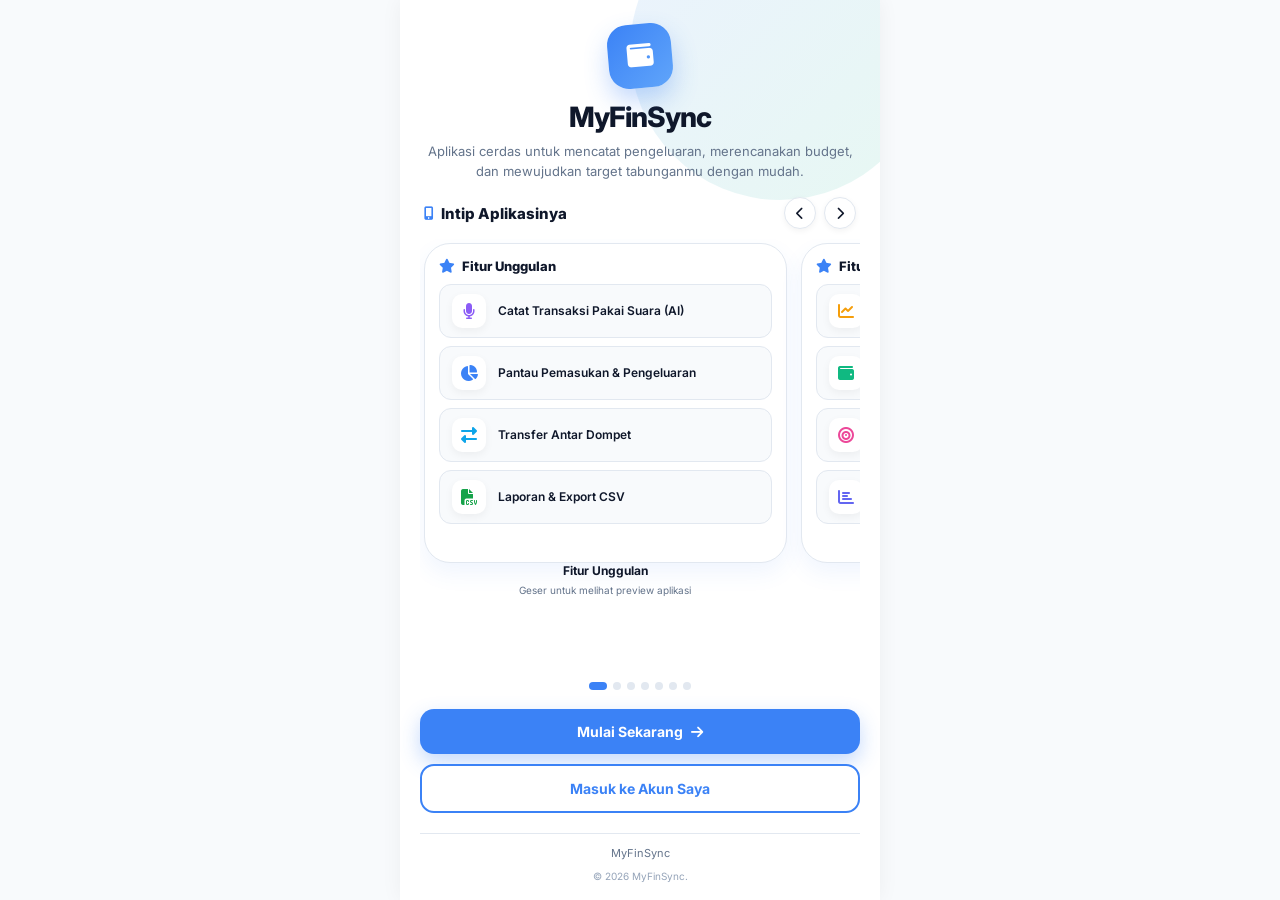
<file: index.html>
﻿<!DOCTYPE html>
<html lang="id">
<head>
  <meta charset="UTF-8">
  <meta name="viewport" content="width=device-width, initial-scale=1.0, maximum-scale=1.0, user-scalable=no">
  <title>MyFinSync - Pencatatan Keuangan</title>
    
  <link rel="icon" type="image/png" href="assets/favicon.png">
  <link rel="manifest" href="manifest.json">
  <meta name="theme-color" content="#3b82f6">
  
  <link rel="stylesheet" href="https://cdnjs.cloudflare.com/ajax/libs/font-awesome/6.4.0/css/all.min.css">
  
  <style>
    @import url('https://fonts.googleapis.com/css2?family=Inter:wght@400;600;700;800&display=swap');

    :root {
      --bg-color: #f8fafc;
      --text-main: #0f172a;
      --text-muted: #64748b;
      --primary: #3b82f6;
      --primary-hover: #2563eb;
      --card-bg: #ffffff;
      --border: #e2e8f0;
      --green: #10b981;
      --red: #ef4444;
    }

    * { margin: 0; padding: 0; box-sizing: border-box; font-family: 'Inter', sans-serif; }

    body {
      background: var(--bg-color);
      display: flex;
      justify-content: center;
      align-items: flex-start;
      min-height: 100vh;
      color: var(--text-main);
    }

    .mobile-wrapper {
      width: 100%;
      max-width: 480px;
      min-height: 100vh;
      background: var(--card-bg);
      display: flex;
      flex-direction: column;
      box-shadow: 0 0 20px rgba(0,0,0,0.05);
      position: relative;
      overflow: hidden;
    }

    /* Latar Belakang Dekoratif Abstrak */
    .bg-shape {
      position: absolute;
      top: -100px;
      right: -50px;
      width: 300px;
      height: 300px;
      background: linear-gradient(135deg, rgba(59, 130, 246, 0.1), rgba(16, 185, 129, 0.1));
      border-radius: 50%;
      z-index: 0;
    }

    .content {
      position: relative;
      z-index: 1;
      flex: 1;
      display: flex;
      flex-direction: column;
      padding: 24px 20px 16px;
      text-align: center;
    }

    /* Ikon Logo Besar di Tengah */
    .hero-icon {
      width: 64px;
      height: 64px;
      background: linear-gradient(135deg, var(--primary), #60a5fa);
      color: white;
      border-radius: 20px;
      display: flex;
      justify-content: center;
      align-items: center;
      font-size: 26px;
      margin: 0 auto 12px auto;
      box-shadow: 0 12px 24px rgba(59, 130, 246, 0.3);
      transform: rotate(-5deg);
    }

    h1 {
      font-size: 28px;
      font-weight: 800;
      letter-spacing: -1px;
      margin-bottom: 8px;
      color: var(--text-main);
    }

    .tagline {
      font-size: 13px;
      color: var(--text-muted);
      line-height: 1.5;
      margin-bottom: 16px;
    }

    /* =========================
       CAROUSEL SNEAK PEEK
    ========================= */
    .peek-section {
      position: relative;
      margin-bottom: 12px;
    }

    .peek-header {
      display: flex;
      align-items: center;
      justify-content: space-between;
      margin-bottom: 10px;
      padding: 0 4px;
    }
    .peek-header h2 {
      font-size: 15px;
      font-weight: 800;
      color: var(--text-main);
      display: flex;
      align-items: center;
      gap: 7px;
    }
    .peek-header h2 i { color: var(--primary); font-size: 13px; }
    .peek-nav {
      display: flex;
      gap: 8px;
    }
    .peek-arrow {
      width: 32px;
      height: 32px;
      border-radius: 50%;
      border: 1px solid var(--border);
      background: white;
      color: var(--text-main);
      font-size: 13px;
      cursor: pointer;
      display: flex;
      align-items: center;
      justify-content: center;
      transition: 0.2s;
      box-shadow: 0 2px 6px rgba(0,0,0,0.05);
    }
    .peek-arrow:active { background: var(--primary); color: white; border-color: var(--primary); }

    .peek-track {
      display: flex;
      overflow-x: auto;
      scroll-snap-type: x mandatory;
      scrollbar-width: none;
      -webkit-overflow-scrolling: touch;
      gap: 14px;
      padding: 4px;
    }
    .peek-track::-webkit-scrollbar { display: none; }

    .peek-slide {
      min-width: 84%;
      scroll-snap-align: center;
      flex-shrink: 0;
    }

    /* Frame HP */
    .peek-phone {
      background: #f1f5f9;
      border: 6px solid #cbd5e1;
      border-radius: 26px;
      padding: 10px;
      box-shadow: 0 10px 22px rgba(59, 130, 246, 0.08);
      margin-bottom: 10px;
      animation: float 4s ease-in-out infinite;
    }
    .peek-phone.slow { animation-delay: 2s; }
    @keyframes float {
      0%, 100% { transform: translateY(0); }
      50% { transform: translateY(-6px); }
    }

    .phone-screen {
      background: white;
      border-radius: 18px;
      padding: 12px;
      text-align: left;
      min-height: 320px;
      display: flex;
      flex-direction: column;
    }

    /* Status bar dalam mockup */
    .m-status {
      display: flex;
      align-items: center;
      gap: 4px;
      margin-bottom: 6px;
    }
    .m-status .notch {
      width: 46px;
      height: 8px;
      background: #0f172a;
      border-radius: 99px;
      margin: 0 auto;
    }
    .m-status .time { font-size: 9px; font-weight: 700; color: var(--text-main); }

    /* Kartu saldo (Dashboard) */
    .m-balance {
      background: linear-gradient(135deg, #3b82f6, #60a5fa);
      border-radius: 14px;
      padding: 10px;
      color: white;
      margin-bottom: 8px;
    }
    .m-balance .label { font-size: 9px; opacity: 0.85; display: flex; justify-content: space-between; align-items: center; }
    .m-balance .amount { font-size: 17px; font-weight: 800; margin: 4px 0 8px; }
    .m-badges { display: flex; gap: 6px; }
    .m-badge { flex: 1; background: rgba(255,255,255,0.15); border-radius: 8px; padding: 6px; }
    .m-badge p { font-size: 7px; opacity: 0.85; }
    .m-badge b { font-size: 10px; font-weight: 800; }

    /* Donut chart */
    .m-donut-wrap { display: flex; align-items: center; gap: 12px; margin-bottom: 6px; }
    .m-donut {
      width: 62px;
      height: 62px;
      border-radius: 50%;
      background: conic-gradient(#10b981 0 65%, #ef4444 65% 100%);
      position: relative;
      flex-shrink: 0;
    }
    .m-donut::after {
      content: '';
      position: absolute;
      inset: 12px;
      background: white;
      border-radius: 50%;
    }
    .m-legend { display: flex; flex-direction: column; gap: 4px; }
    .m-legend span { font-size: 9px; color: var(--text-muted); display: flex; align-items: center; gap: 5px; }
    .m-legend i { width: 8px; height: 8px; border-radius: 50%; display: inline-block; }
    .m-legend b { color: var(--text-main); }

    /* Baris transaksi mockup */
    .m-trx { display: flex; justify-content: space-between; align-items: center; padding: 7px 0; border-bottom: 1px solid #f1f5f9; }
    .m-trx:last-child { border-bottom: none; }
    .m-trx .dot { width: 24px; height: 24px; border-radius: 7px; display: flex; align-items: center; justify-content: center; font-size: 9px; }
    .m-trx .dot.g { background: #d1fae5; color: var(--green); }
    .m-trx .dot.r { background: #fee2e2; color: var(--red); }
    .m-trx .info { flex: 1; margin-left: 8px; }
    .m-trx .info b { display: block; font-size: 9px; color: var(--text-main); }
    .m-trx .info small { font-size: 7px; color: var(--text-muted); }
    .m-trx .amt { font-size: 9px; font-weight: 700; }
    .m-trx .amt.g { color: var(--green); }
    .m-trx .amt.r { color: var(--red); }

    /* Mini bottom nav */
    .m-nav {
      display: flex;
      justify-content: space-around;
      align-items: center;
      padding: 8px 4px 2px;
      border-top: 1px solid #f1f5f9;
      margin-top: 10px;
    }
    .m-nav span { display: flex; flex-direction: column; align-items: center; gap: 2px; font-size: 6px; color: var(--text-muted); }
    .m-nav span i { font-size: 10px; }
    .m-nav span.active { color: var(--primary); }
    .m-nav .fab { width: 26px; height: 26px; border-radius: 50%; background: var(--primary); color: white; display: flex; align-items: center; justify-content: center; font-size: 10px; }
    .m-nav { margin-top: auto; }

    /* Ringkasan mockup (Laporan) */
    .m-head { display: flex; justify-content: space-between; align-items: center; margin-bottom: 6px; }
    .m-head b { font-size: 11px; color: var(--text-main); }
    .m-chip { font-size: 7px; background: #eef2f7; padding: 4px 8px; border-radius: 99px; color: var(--text-main); font-weight: 600; }
    .m-grid { display: grid; grid-template-columns: 1fr 1fr; gap: 8px; margin-bottom: 6px; }
    .m-box { background: #f8fafc; border: 1px solid var(--border); border-radius: 10px; padding: 7px; text-align: center; }
    .m-box p { font-size: 7px; color: var(--text-muted); text-transform: uppercase; letter-spacing: 0.4px; }
    .m-box b { font-size: 11px; font-weight: 800; }
    .m-box .g { color: var(--green); }
    .m-box .r { color: var(--red); }
    .m-box.net { grid-column: 1 / -1; background: linear-gradient(135deg, #f8fafc, #f1f5f9); }
    .m-box.net b { color: var(--primary); }

    /* Target mockup */
    .m-goal { border: 1px solid var(--border); border-radius: 12px; padding: 9px; margin-bottom: 6px; }
    .m-goal .row { display: flex; justify-content: space-between; align-items: center; margin-bottom: 6px; }
    .m-goal .row b { font-size: 10px; color: var(--text-main); }
    .m-goal .row small { font-size: 7px; color: var(--text-muted); }
    .m-bar { height: 6px; background: #f1f5f9; border-radius: 99px; overflow: hidden; margin-bottom: 9px; }
    .m-bar > div { height: 100%; border-radius: 99px; background: linear-gradient(90deg, #0ea5e9, #3b82f6); width: 62%; }
    .m-actions { display: flex; gap: 7px; }
    .m-actions .btn { flex: 1; padding: 7px; border-radius: 8px; font-size: 8px; font-weight: 700; text-align: center; }
    .m-actions .btn.g { background: #d1fae5; color: var(--green); }
    .m-actions .btn.y { background: #fef3c7; color: #b45309; }

    /* Planner mockup */
    .m-target-card { border-radius: 12px; padding: 9px; color: white; margin-bottom: 6px; }
    .m-target-card p { font-size: 7px; opacity: 0.9; }
    .m-target-card b { font-size: 13px; font-weight: 800; }
    .m-target-card.purple { background: linear-gradient(135deg, #8b5cf6, #c084fc); }
    .m-target-card.amber { background: linear-gradient(135deg, #f59e0b, #fcd34d); }

    /* Transfer mockup */
    .m-transfer-box { background: #f8fafc; border: 1px solid var(--border); border-radius: 12px; padding: 9px; margin-bottom: 6px; }
    .m-transfer-row { display: flex; align-items: center; justify-content: space-between; gap: 6px; margin-bottom: 6px; }
    .m-wallet { flex: 1; background: white; border: 1px solid var(--border); border-radius: 9px; padding: 8px; text-align: center; }
    .m-wallet i { color: var(--primary); font-size: 11px; margin-bottom: 2px; display: block; }
    .m-wallet b { font-size: 9px; display: block; color: var(--text-main); }
    .m-wallet small { font-size: 7px; color: var(--text-muted); }
    .m-arrow { color: var(--primary); font-size: 13px; }
    .m-field { background: white; border: 1px solid var(--border); border-radius: 9px; padding: 8px 10px; font-size: 11px; font-weight: 700; color: var(--primary); margin-bottom: 6px; }
    .m-submit { background: var(--primary); color: white; border-radius: 10px; padding: 10px; font-size: 10px; font-weight: 800; text-align: center; box-shadow: 0 6px 14px rgba(59,130,246,0.3); }

    /* Caption slide */
    .peek-caption { text-align: center; }
    .peek-caption b { display: block; font-size: 12px; color: var(--text-main); }
    .peek-caption small { font-size: 10px; color: var(--text-muted); }

    /* Slide Fitur Unggulan */
    .feature-slide-card {
      background: white;
      border: 1px solid var(--border);
      border-radius: 26px;
      padding: 14px;
      box-shadow: 0 10px 22px rgba(59, 130, 246, 0.08);
      animation: float 4s ease-in-out infinite;
      min-height: 320px;
      display: flex;
      flex-direction: column;
    }
    .feature-slide-card .fs-title {
      display: flex;
      align-items: center;
      gap: 7px;
      font-size: 13px;
      font-weight: 800;
      color: var(--text-main);
      margin-bottom: 10px;
    }
    .feature-slide-card .fs-title i { color: var(--primary); font-size: 14px; }
    .feature-list { display: flex; flex-direction: column; gap: 8px; }
    .feature-row {
      display: flex;
      align-items: center;
      gap: 12px;
      background: var(--bg-color);
      border: 1px solid var(--border);
      border-radius: 12px;
      padding: 9px 12px;
    }
    .feature-row i {
      font-size: 16px;
      width: 34px;
      height: 34px;
      flex-shrink: 0;
      display: flex;
      align-items: center;
      justify-content: center;
      background: white;
      border-radius: 10px;
      box-shadow: 0 3px 8px rgba(0,0,0,0.05);
    }
    .feature-row span { font-size: 12px; font-weight: 600; color: var(--text-main); line-height: 1.3; }

    /* Dots */
    .peek-dots { display: flex; justify-content: center; gap: 6px; margin-top: 8px; }
    .peek-dot { width: 8px; height: 8px; border-radius: 99px; background: #e2e8f0; border: none; cursor: pointer; transition: 0.3s; padding: 0; }
    .peek-dot.active { background: var(--primary); width: 18px; }

    /* =========================
       DAFTAR FITUR
    ========================= */
    .features {
      display: flex;
      flex-direction: column;
      gap: 11px;
      margin-bottom: 32px;
      text-align: left;
    }

    .feature-item {
      display: flex;
      align-items: center;
      gap: 13px;
      padding: 13px;
      background: var(--bg-color);
      border-radius: 14px;
      border: 1px solid #e2e8f0;
    }

    .feature-item i {
      font-size: 16px;
      background: white;
      width: 36px;
      height: 36px;
      display: flex;
      justify-content: center;
      align-items: center;
      border-radius: 10px;
      box-shadow: 0 4px 10px rgba(0,0,0,0.05);
    }

    .feature-item span {
      font-weight: 600;
      font-size: 13px;
      color: var(--text-main);
    }

    /* Tombol Aksi */
    .btn-primary {
      display: block;
      width: 100%;
      padding: 14px;
      background: var(--primary);
      color: white;
      border: none;
      border-radius: 14px;
      font-size: 14px;
      font-weight: 700;
      text-decoration: none;
      margin-bottom: 10px;
      transition: 0.3s;
      box-shadow: 0 8px 20px rgba(59, 130, 246, 0.3);
    }

    .btn-primary:hover { background: var(--primary-hover); transform: translateY(-2px); }

    .btn-secondary {
      display: block;
      width: 100%;
      padding: 14px;
      background: white;
      color: var(--primary);
      border: 2px solid var(--primary);
      border-radius: 14px;
      font-size: 14px;
      font-weight: 700;
      text-decoration: none;
      transition: 0.3s;
    }

    .btn-secondary:hover { background: var(--bg-color); }

    footer {
      margin-top: 20px;
      padding-top: 12px;
      border-top: 1px solid var(--border);
      text-align: center;
    }
    footer p { font-size: 11px; color: var(--text-muted); margin-bottom: 4px; }
    footer small { font-size: 10px; color: #94a3b8; }
  </style>
</head>
<body>

  <div class="mobile-wrapper">
    <div class="bg-shape"></div>
    
    <div class="content">
      <div class="hero-icon">
        <i class="fas fa-wallet"></i>
      </div>
      
      <h1>MyFinSync</h1>
      <p class="tagline">Aplikasi cerdas untuk mencatat pengeluaran, merencanakan budget, dan mewujudkan target tabunganmu dengan mudah.</p>

      <!-- CAROUSEL SNEAK PEEK -->
      <div class="peek-section">
        <div class="peek-header">
          <h2><i class="fas fa-mobile-alt"></i> Intip Aplikasinya</h2>
          <div class="peek-nav">
            <button class="peek-arrow" onclick="peekGo(-1)" aria-label="Sebelumnya"><i class="fas fa-chevron-left"></i></button>
            <button class="peek-arrow" onclick="peekGo(1)" aria-label="Berikutnya"><i class="fas fa-chevron-right"></i></button>
          </div>
        </div>

        <div class="peek-track" id="peek-track">

          <!-- SLIDE 1: FITUR 1-4 -->
          <div class="peek-slide">
            <div class="feature-slide-card">
              <div class="fs-title"><i class="fas fa-star"></i> Fitur Unggulan</div>
              <div class="feature-list">
                <div class="feature-row">
                  <i class="fas fa-microphone" style="color: #8b5cf6;"></i>
                  <span>Catat Transaksi Pakai Suara (AI)</span>
                </div>
                <div class="feature-row">
                  <i class="fas fa-chart-pie" style="color: #3b82f6;"></i>
                  <span>Pantau Pemasukan & Pengeluaran</span>
                </div>
                <div class="feature-row">
                  <i class="fas fa-exchange-alt" style="color: #0ea5e9;"></i>
                  <span>Transfer Antar Dompet</span>
                </div>
                <div class="feature-row">
                  <i class="fas fa-file-csv" style="color: #16a34a;"></i>
                  <span>Laporan & Export CSV</span>
                </div>
              </div>
            </div>
            <div class="peek-caption"><b>Fitur Unggulan</b><small>Geser untuk melihat preview aplikasi</small></div>
          </div>

          <!-- SLIDE 2: FITUR 5-8 -->
          <div class="peek-slide">
            <div class="feature-slide-card slow">
              <div class="fs-title"><i class="fas fa-star"></i> Fitur Unggulan</div>
              <div class="feature-list">
                <div class="feature-row">
                  <i class="fas fa-chart-line" style="color: #f59e0b;"></i>
                  <span>Budget Planner Harian & Bulanan</span>
                </div>
                <div class="feature-row">
                  <i class="fas fa-wallet" style="color: #10b981;"></i>
                  <span>Kelola Banyak Dompet</span>
                </div>
                <div class="feature-row">
                  <i class="fas fa-bullseye" style="color: #ec4899;"></i>
                  <span>Target Tabungan & Progress</span>
                </div>
                <div class="feature-row">
                  <i class="fas fa-chart-bar" style="color: #6366f1;"></i>
                  <span>Grafik & Analisis Keuangan</span>
                </div>
              </div>
            </div>
            <div class="peek-caption"><b>Fitur Unggulan</b><small>Geser untuk melihat preview aplikasi</small></div>
          </div>

          <!-- SLIDE 3: DASHBOARD -->
          <div class="peek-slide">
            <div class="peek-phone">
              <div class="phone-screen">
                <div class="m-status">
                  <span class="time">09:41</span>
                  <span class="notch"></span>
                </div>
                <div class="m-balance">
                  <div class="label"><span>Total Saldo</span><i class="fas fa-eye"></i></div>
                  <div class="amount">Rp 5.240.000</div>
                  <div class="m-badges">
                    <div class="m-badge"><p>Pemasukan</p><b>+Rp 3.500.000</b></div>
                    <div class="m-badge"><p>Pengeluaran</p><b>-Rp 2.100.000</b></div>
                  </div>
                </div>
                <div class="m-donut-wrap">
                  <div class="m-donut"></div>
                  <div class="m-legend">
                    <span><i style="background:#10b981;"></i> Pemasukan <b>65%</b></span>
                    <span><i style="background:#ef4444;"></i> Pengeluaran <b>35%</b></span>
                  </div>
                </div>
                <div class="m-trx">
                  <div class="dot g"><i class="fas fa-arrow-down"></i></div>
                  <div class="info"><b>Gaji Bulanan</b><small>01 Sep 2026 • Dompet Utama</small></div>
                  <span class="amt g">+Rp 3.500.000</span>
                </div>
                <div class="m-trx">
                  <div class="dot r"><i class="fas fa-arrow-up"></i></div>
                  <div class="info"><b>Makan Siang</b><small>02 Sep 2026 • E-Wallet</small></div>
                  <span class="amt r">-Rp 25.000</span>
                </div>
                <div class="m-nav">
                  <span class="active"><i class="fas fa-home"></i>Home</span>
                  <span><i class="fas fa-chart-pie"></i>Laporan</span>
                  <span class="fab"><i class="fas fa-plus"></i></span>
                  <span><i class="fas fa-chart-line"></i>Planner</span>
                  <span><i class="fas fa-user-circle"></i>Profile</span>
                </div>
              </div>
            </div>
            <div class="peek-caption"><b>Dashboard Lengkap</b><small>Saldo, grafik, & riwayat dalam satu layar</small></div>
          </div>

          <!-- SLIDE 2: LAPORAN -->
          <div class="peek-slide">
            <div class="peek-phone slow">
              <div class="phone-screen">
                <div class="m-status">
                  <span class="time">09:41</span>
                  <span class="notch"></span>
                </div>
                <div class="m-head">
                  <b>Laporan</b>
                  <span class="m-chip">Bulan Ini</span>
                </div>
                <div class="m-grid">
                  <div class="m-box"><p>Pemasukan</p><b class="g">+Rp 5.200.000</b></div>
                  <div class="m-box"><p>Pengeluaran</p><b class="r">-Rp 3.100.000</b></div>
                  <div class="m-box net"><p>Arus Kas Bersih</p><b>+Rp 2.100.000</b></div>
                </div>
                <div class="m-trx">
                  <div class="dot g"><i class="fas fa-arrow-down"></i></div>
                  <div class="info"><b>Gaji Bulanan</b><small>01 Sep • Pemasukan</small></div>
                  <span class="amt g">+Rp 3.500.000</span>
                </div>
                <div class="m-trx">
                  <div class="dot r"><i class="fas fa-arrow-up"></i></div>
                  <div class="info"><b>Belanja Bulanan</b><small>02 Sep • Pengeluaran</small></div>
                  <span class="amt r">-Rp 800.000</span>
                </div>
                <div class="m-nav">
                  <span><i class="fas fa-home"></i>Home</span>
                  <span class="active"><i class="fas fa-chart-pie"></i>Laporan</span>
                  <span class="fab"><i class="fas fa-plus"></i></span>
                  <span><i class="fas fa-chart-line"></i>Planner</span>
                  <span><i class="fas fa-user-circle"></i>Profile</span>
                </div>
              </div>
            </div>
            <div class="peek-caption"><b>Rekap & Analisis</b><small>Ringkasan tiap periode + export CSV</small></div>
          </div>

          <!-- SLIDE 3: TARGET TABUNGAN -->
          <div class="peek-slide">
            <div class="peek-phone">
              <div class="phone-screen">
                <div class="m-status">
                  <span class="time">09:41</span>
                  <span class="notch"></span>
                </div>
                <div class="m-head">
                  <b>Target Tabungan</b>
                </div>
                <div class="m-goal">
                  <div class="row">
                    <b>HP Baru</b>
                    <small>Rp 7.500.000 / Rp 12.000.000</small>
                  </div>
                  <div class="m-bar"><div></div></div>
                  <div class="m-actions">
                    <div class="btn g"><i class="fas fa-plus"></i> Nabung</div>
                    <div class="btn y"><i class="fas fa-minus"></i> Tarik</div>
                  </div>
                </div>
                <div class="m-goal">
                  <div class="row">
                    <b>Liburan Bali</b>
                    <small>Rp 2.000.000 / Rp 5.000.000</small>
                  </div>
                  <div class="m-bar"><div style="width:40%; background:linear-gradient(90deg,#10b981,#34d399);"></div></div>
                  <div class="m-actions">
                    <div class="btn g"><i class="fas fa-plus"></i> Nabung</div>
                    <div class="btn y"><i class="fas fa-minus"></i> Tarik</div>
                  </div>
                </div>
                <div class="m-nav">
                  <span><i class="fas fa-home"></i>Home</span>
                  <span><i class="fas fa-chart-pie"></i>Laporan</span>
                  <span class="fab"><i class="fas fa-plus"></i></span>
                  <span class="active"><i class="fas fa-bullseye"></i>Target</span>
                  <span><i class="fas fa-user-circle"></i>Profile</span>
                </div>
              </div>
            </div>
            <div class="peek-caption"><b>Wujudkan Impian</b><small>Pantau progress tabunganmu</small></div>
          </div>

          <!-- SLIDE 4: PLANNER -->
          <div class="peek-slide">
            <div class="peek-phone slow">
              <div class="phone-screen">
                <div class="m-status">
                  <span class="time">09:41</span>
                  <span class="notch"></span>
                </div>
                <div class="m-head">
                  <b>Perencanaan</b>
                </div>
                <div class="m-target-card purple">
                  <p>Target Pendapatan Bulanan</p>
                  <b>Rp 4.500.000</b>
                </div>
                <div class="m-target-card amber">
                  <p>Target Pendapatan Harian</p>
                  <b>Rp 150.000</b>
                </div>
                <div class="m-trx">
                  <div class="dot g" style="background:#ede9fe; color:#7c3aed;"><i class="fas fa-wifi"></i></div>
                  <div class="info"><b>Kuota Internet</b><small>Rp 100.000 x 30 hari /bln</small></div>
                  <span class="amt g" style="color:#7c3aed;">Rp 3.000.000</span>
                </div>
                <div class="m-nav">
                  <span><i class="fas fa-home"></i>Home</span>
                  <span><i class="fas fa-chart-pie"></i>Laporan</span>
                  <span class="fab"><i class="fas fa-plus"></i></span>
                  <span class="active"><i class="fas fa-chart-line"></i>Planner</span>
                  <span><i class="fas fa-user-circle"></i>Profile</span>
                </div>
              </div>
            </div>
            <div class="peek-caption"><b>Rencanakan Budget</b><small>Target harian & bulanan otomatis</small></div>
          </div>

          <!-- SLIDE 5: TRANSFER -->
          <div class="peek-slide">
            <div class="peek-phone">
              <div class="phone-screen">
                <div class="m-status">
                  <span class="time">09:41</span>
                  <span class="notch"></span>
                </div>
                <div class="m-head">
                  <b>Transfer</b>
                </div>
                <div class="m-transfer-box">
                  <div class="m-transfer-row">
                    <div class="m-wallet"><i class="fas fa-wallet"></i><b>Dompet Utama</b><small>Rp 3.200.000</small></div>
                    <span class="m-arrow"><i class="fas fa-arrow-right"></i></span>
                    <div class="m-wallet"><i class="fas fa-piggy-bank"></i><b>E-Wallet</b><small>Rp 800.000</small></div>
                  </div>
                </div>
                <div class="m-field"><i class="fas fa-coins"></i> &nbsp;Rp 500.000</div>
                <div class="m-field" style="color: var(--text-muted);"><i class="fas fa-receipt"></i> &nbsp;Biaya Admin: Rp 0</div>
                <div class="m-submit"><i class="fas fa-exchange-alt"></i> Proses Transfer</div>
                <div class="m-nav">
                  <span><i class="fas fa-home"></i>Home</span>
                  <span><i class="fas fa-chart-pie"></i>Laporan</span>
                  <span class="fab"><i class="fas fa-plus"></i></span>
                  <span><i class="fas fa-chart-line"></i>Planner</span>
                  <span><i class="fas fa-user-circle"></i>Profile</span>
                </div>
              </div>
            </div>
            <div class="peek-caption"><b>Pindah Saldo Mudah</b><small>Transfer antar dompet + biaya admin</small></div>
          </div>

        </div>

        <div class="peek-dots" id="peek-dots">
          <button class="peek-dot active" onclick="peekTo(0)" aria-label="Fitur 1"></button>
          <button class="peek-dot" onclick="peekTo(1)" aria-label="Fitur 2"></button>
          <button class="peek-dot" onclick="peekTo(2)" aria-label="Dashboard"></button>
          <button class="peek-dot" onclick="peekTo(3)" aria-label="Laporan"></button>
          <button class="peek-dot" onclick="peekTo(4)" aria-label="Target"></button>
          <button class="peek-dot" onclick="peekTo(5)" aria-label="Planner"></button>
          <button class="peek-dot" onclick="peekTo(6)" aria-label="Transfer"></button>
        </div>
      </div>
      
      <div style="margin-top: auto;">
        <a href="register.html" class="btn-primary">Mulai Sekarang <i class="fas fa-arrow-right" style="margin-left: 5px;"></i></a>
        <a href="login.html" class="btn-secondary">Masuk ke Akun Saya</a>
      </div>

      <footer>
        <p>MyFinSync</p>
        <small>© 2026 MyFinSync.</small>
      </footer>
    </div>
  </div>

  <script>
    const track = document.getElementById('peek-track');
    const slides = track.querySelectorAll('.peek-slide');
    const dots = document.querySelectorAll('.peek-dot');
    let peekIndex = 0;
    let peekTimer = null;
    let userInteracting = false;

    function peekGo(dir) {
      peekTo(peekIndex + dir);
    }

    function peekTo(i) {
      peekIndex = (i + slides.length) % slides.length;
      track.scrollTo({ left: slides[peekIndex].offsetLeft - 4, behavior: 'smooth' });
      updatePeekDots();
    }

    function updatePeekDots() {
      dots.forEach((d, idx) => d.classList.toggle('active', idx === peekIndex));
    }

    function startPeekAuto() {
      stopPeekAuto();
      peekTimer = setInterval(() => {
        if (!userInteracting) peekTo(peekIndex + 1);
      }, 4000);
    }

    function stopPeekAuto() { clearInterval(peekTimer); }

    // Sinkron saat scroll manual (swipe)
    track.addEventListener('scroll', () => {
      const scrollPos = track.scrollLeft + 4;
      let closest = 0;
      slides.forEach((s, idx) => {
        if (Math.abs(s.offsetLeft - scrollPos) < Math.abs(slides[closest].offsetLeft - scrollPos)) closest = idx;
      });
      if (closest !== peekIndex) { peekIndex = closest; updatePeekDots(); }
    });

    // Jeda auto-scroll saat user berinteraksi
    track.addEventListener('pointerdown', () => {
      userInteracting = true;
      stopPeekAuto();
    });
    track.addEventListener('touchstart', () => {
      userInteracting = true;
      stopPeekAuto();
    });
    document.addEventListener('pointerup', () => {
      if (userInteracting) {
        setTimeout(() => {
          userInteracting = false;
          startPeekAuto();
        }, 2500);
      }
    });

    startPeekAuto();
  </script>

<script>if('serviceWorker' in navigator){navigator.serviceWorker.register('./sw.js');}</script>
</body>
</html>
</file>
